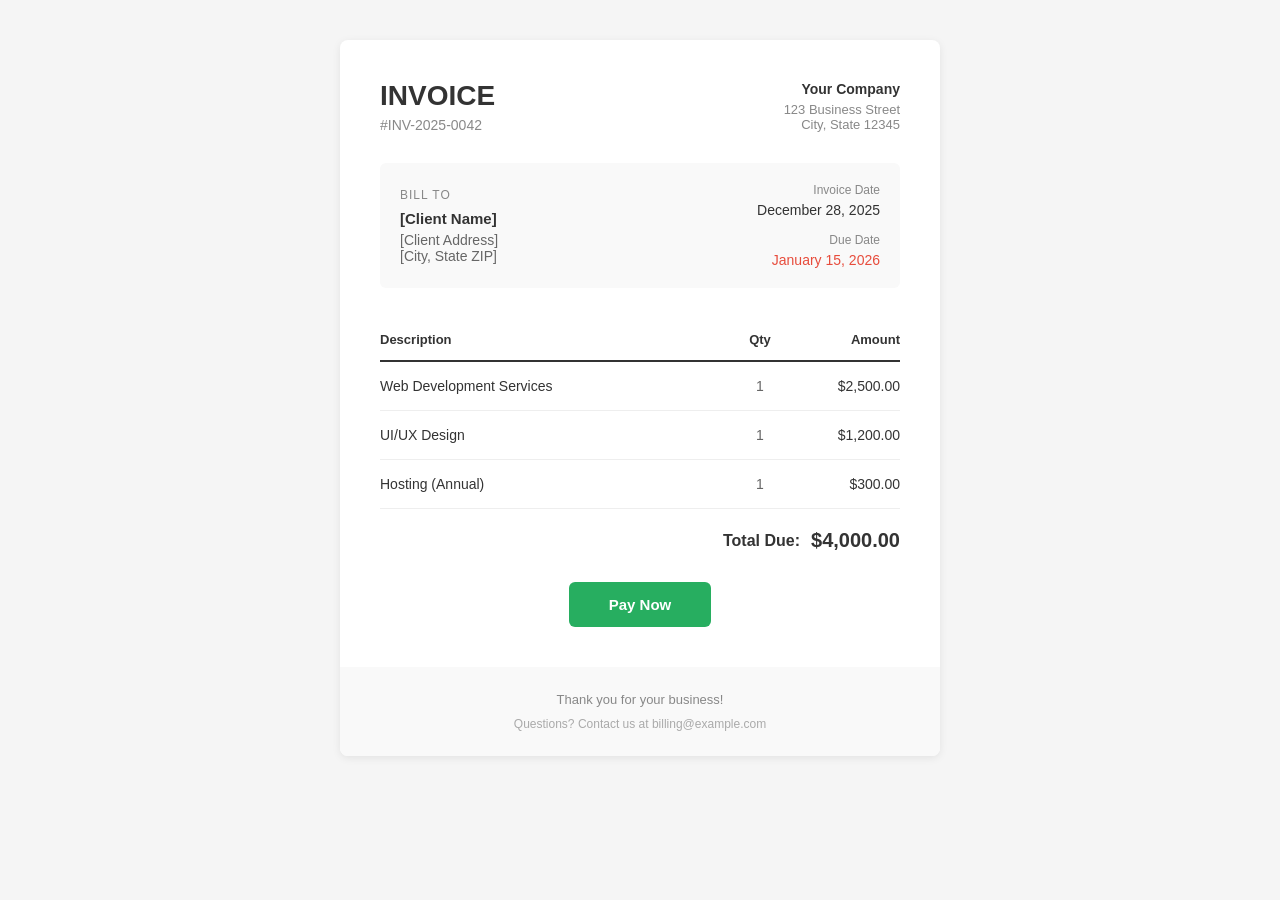
<file: EmailTemplates/invoice.html>
<!DOCTYPE html>
<html>
<head>
  <meta charset="utf-8">
  <meta name="viewport" content="width=device-width, initial-scale=1.0">
  <title>Invoice</title>
</head>
<body style="margin: 0; padding: 0; font-family: -apple-system, BlinkMacSystemFont, 'Segoe UI', Roboto, Helvetica, Arial, sans-serif; background-color: #f5f5f5;">
  <table role="presentation" width="100%" cellspacing="0" cellpadding="0" style="background-color: #f5f5f5;">
    <tr>
      <td align="center" style="padding: 40px 20px;">
        <table role="presentation" width="600" cellspacing="0" cellpadding="0" style="background-color: #ffffff; border-radius: 8px; box-shadow: 0 2px 8px rgba(0,0,0,0.08);">
          <!-- Header -->
          <tr>
            <td style="padding: 40px 40px 30px;">
              <table role="presentation" width="100%" cellspacing="0" cellpadding="0">
                <tr>
                  <td>
                    <h1 style="color: #333333; font-size: 28px; font-weight: 700; margin: 0;">INVOICE</h1>
                    <p style="color: #888888; font-size: 14px; margin: 5px 0 0;">#INV-2025-0042</p>
                  </td>
                  <td align="right">
                    <p style="color: #333333; font-size: 14px; margin: 0; font-weight: 600;">Your Company</p>
                    <p style="color: #888888; font-size: 13px; margin: 5px 0 0;">123 Business Street<br>City, State 12345</p>
                  </td>
                </tr>
              </table>
            </td>
          </tr>
          <!-- Bill To -->
          <tr>
            <td style="padding: 0 40px 30px;">
              <table role="presentation" width="100%" cellspacing="0" cellpadding="0" style="background-color: #f9f9f9; border-radius: 6px;">
                <tr>
                  <td style="padding: 20px;">
                    <p style="color: #888888; font-size: 12px; text-transform: uppercase; letter-spacing: 1px; margin: 0 0 8px;">Bill To</p>
                    <p style="color: #333333; font-size: 15px; font-weight: 600; margin: 0;">[Client Name]</p>
                    <p style="color: #666666; font-size: 14px; margin: 5px 0 0;">[Client Address]<br>[City, State ZIP]</p>
                  </td>
                  <td style="padding: 20px;" align="right">
                    <p style="color: #888888; font-size: 12px; margin: 0;">Invoice Date</p>
                    <p style="color: #333333; font-size: 14px; font-weight: 500; margin: 5px 0 15px;">December 28, 2025</p>
                    <p style="color: #888888; font-size: 12px; margin: 0;">Due Date</p>
                    <p style="color: #e74c3c; font-size: 14px; font-weight: 500; margin: 5px 0 0;">January 15, 2026</p>
                  </td>
                </tr>
              </table>
            </td>
          </tr>
          <!-- Items Table -->
          <tr>
            <td style="padding: 0 40px 30px;">
              <table role="presentation" width="100%" cellspacing="0" cellpadding="0">
                <!-- Header Row -->
                <tr>
                  <td style="padding: 12px 0; border-bottom: 2px solid #333333;">
                    <span style="color: #333333; font-size: 13px; font-weight: 600;">Description</span>
                  </td>
                  <td align="center" style="padding: 12px 0; border-bottom: 2px solid #333333; width: 80px;">
                    <span style="color: #333333; font-size: 13px; font-weight: 600;">Qty</span>
                  </td>
                  <td align="right" style="padding: 12px 0; border-bottom: 2px solid #333333; width: 100px;">
                    <span style="color: #333333; font-size: 13px; font-weight: 600;">Amount</span>
                  </td>
                </tr>
                <!-- Item 1 -->
                <tr>
                  <td style="padding: 15px 0; border-bottom: 1px solid #eeeeee;">
                    <span style="color: #333333; font-size: 14px;">Web Development Services</span>
                  </td>
                  <td align="center" style="padding: 15px 0; border-bottom: 1px solid #eeeeee;">
                    <span style="color: #666666; font-size: 14px;">1</span>
                  </td>
                  <td align="right" style="padding: 15px 0; border-bottom: 1px solid #eeeeee;">
                    <span style="color: #333333; font-size: 14px;">$2,500.00</span>
                  </td>
                </tr>
                <!-- Item 2 -->
                <tr>
                  <td style="padding: 15px 0; border-bottom: 1px solid #eeeeee;">
                    <span style="color: #333333; font-size: 14px;">UI/UX Design</span>
                  </td>
                  <td align="center" style="padding: 15px 0; border-bottom: 1px solid #eeeeee;">
                    <span style="color: #666666; font-size: 14px;">1</span>
                  </td>
                  <td align="right" style="padding: 15px 0; border-bottom: 1px solid #eeeeee;">
                    <span style="color: #333333; font-size: 14px;">$1,200.00</span>
                  </td>
                </tr>
                <!-- Item 3 -->
                <tr>
                  <td style="padding: 15px 0; border-bottom: 1px solid #eeeeee;">
                    <span style="color: #333333; font-size: 14px;">Hosting (Annual)</span>
                  </td>
                  <td align="center" style="padding: 15px 0; border-bottom: 1px solid #eeeeee;">
                    <span style="color: #666666; font-size: 14px;">1</span>
                  </td>
                  <td align="right" style="padding: 15px 0; border-bottom: 1px solid #eeeeee;">
                    <span style="color: #333333; font-size: 14px;">$300.00</span>
                  </td>
                </tr>
                <!-- Total -->
                <tr>
                  <td colspan="2" style="padding: 20px 0 0;" align="right">
                    <span style="color: #333333; font-size: 16px; font-weight: 600;">Total Due:</span>
                  </td>
                  <td align="right" style="padding: 20px 0 0;">
                    <span style="color: #333333; font-size: 20px; font-weight: 700;">$4,000.00</span>
                  </td>
                </tr>
              </table>
            </td>
          </tr>
          <!-- Payment Button -->
          <tr>
            <td style="padding: 0 40px 40px; text-align: center;">
              <a href="#" style="display: inline-block; background-color: #27ae60; color: #ffffff; padding: 14px 40px; text-decoration: none; font-size: 15px; font-weight: 600; border-radius: 6px;">Pay Now</a>
            </td>
          </tr>
          <!-- Footer -->
          <tr>
            <td style="padding: 25px 40px; background-color: #f9f9f9; border-radius: 0 0 8px 8px; text-align: center;">
              <p style="color: #888888; font-size: 13px; margin: 0;">Thank you for your business!</p>
              <p style="color: #aaaaaa; font-size: 12px; margin: 10px 0 0;">Questions? Contact us at billing@example.com</p>
            </td>
          </tr>
        </table>
      </td>
    </tr>
  </table>
</body>
</html>
</file>
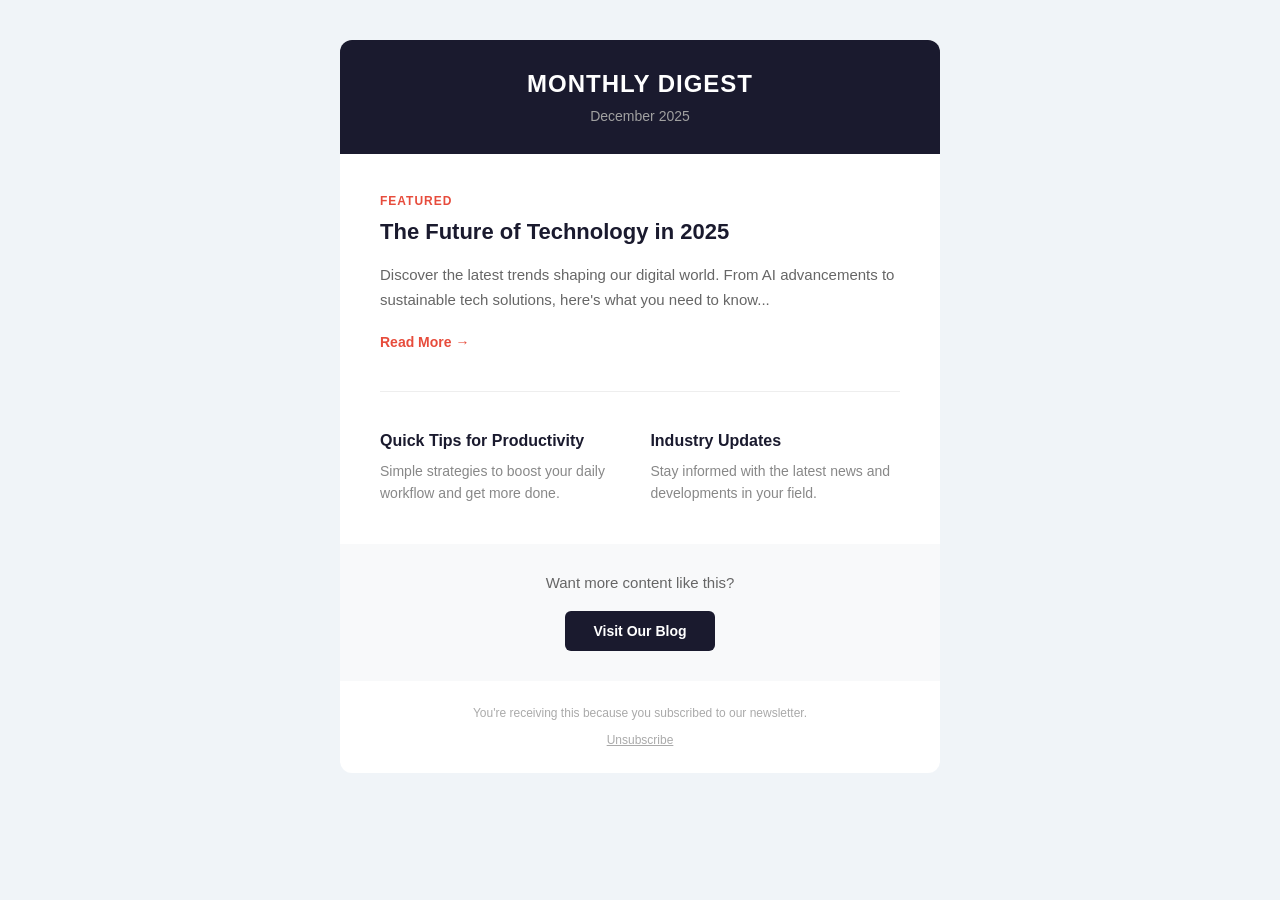
<file: EmailTemplates/newsletter.html>
<!DOCTYPE html>
<html>
<head>
  <meta charset="utf-8">
  <meta name="viewport" content="width=device-width, initial-scale=1.0">
  <title>Newsletter</title>
</head>
<body style="margin: 0; padding: 0; font-family: -apple-system, BlinkMacSystemFont, 'Segoe UI', Roboto, Helvetica, Arial, sans-serif; background-color: #f0f4f8;">
  <table role="presentation" width="100%" cellspacing="0" cellpadding="0" style="background-color: #f0f4f8;">
    <tr>
      <td align="center" style="padding: 40px 20px;">
        <table role="presentation" width="600" cellspacing="0" cellpadding="0" style="background-color: #ffffff; border-radius: 12px; overflow: hidden;">
          <!-- Header -->
          <tr>
            <td style="background-color: #1a1a2e; padding: 30px 40px; text-align: center;">
              <h1 style="color: #ffffff; margin: 0; font-size: 24px; font-weight: 700; letter-spacing: 1px;">MONTHLY DIGEST</h1>
              <p style="color: #a0a0a0; margin: 10px 0 0; font-size: 14px;">December 2025</p>
            </td>
          </tr>
          <!-- Featured Article -->
          <tr>
            <td style="padding: 40px;">
              <p style="color: #e74c3c; font-size: 12px; font-weight: 600; text-transform: uppercase; letter-spacing: 1px; margin: 0 0 10px;">Featured</p>
              <h2 style="color: #1a1a2e; font-size: 22px; margin: 0 0 15px; line-height: 1.3;">The Future of Technology in 2025</h2>
              <p style="color: #666666; font-size: 15px; line-height: 1.7; margin: 0 0 20px;">Discover the latest trends shaping our digital world. From AI advancements to sustainable tech solutions, here's what you need to know...</p>
              <a href="#" style="color: #e74c3c; font-size: 14px; font-weight: 600; text-decoration: none;">Read More &rarr;</a>
            </td>
          </tr>
          <!-- Divider -->
          <tr>
            <td style="padding: 0 40px;">
              <hr style="border: none; border-top: 1px solid #eeeeee; margin: 0;">
            </td>
          </tr>
          <!-- Article Grid -->
          <tr>
            <td style="padding: 40px;">
              <table role="presentation" width="100%" cellspacing="0" cellpadding="0">
                <tr>
                  <td width="48%" valign="top">
                    <h3 style="color: #1a1a2e; font-size: 16px; margin: 0 0 10px;">Quick Tips for Productivity</h3>
                    <p style="color: #888888; font-size: 14px; line-height: 1.6; margin: 0;">Simple strategies to boost your daily workflow and get more done.</p>
                  </td>
                  <td width="4%"></td>
                  <td width="48%" valign="top">
                    <h3 style="color: #1a1a2e; font-size: 16px; margin: 0 0 10px;">Industry Updates</h3>
                    <p style="color: #888888; font-size: 14px; line-height: 1.6; margin: 0;">Stay informed with the latest news and developments in your field.</p>
                  </td>
                </tr>
              </table>
            </td>
          </tr>
          <!-- CTA Section -->
          <tr>
            <td style="background-color: #f8f9fa; padding: 30px 40px; text-align: center;">
              <p style="color: #666666; font-size: 15px; margin: 0 0 20px;">Want more content like this?</p>
              <a href="#" style="display: inline-block; background-color: #1a1a2e; color: #ffffff; padding: 12px 28px; text-decoration: none; font-size: 14px; font-weight: 600; border-radius: 6px;">Visit Our Blog</a>
            </td>
          </tr>
          <!-- Footer -->
          <tr>
            <td style="padding: 25px 40px; text-align: center;">
              <p style="color: #aaaaaa; font-size: 12px; margin: 0 0 10px;">You're receiving this because you subscribed to our newsletter.</p>
              <a href="#" style="color: #aaaaaa; font-size: 12px;">Unsubscribe</a>
            </td>
          </tr>
        </table>
      </td>
    </tr>
  </table>
</body>
</html>
</file>
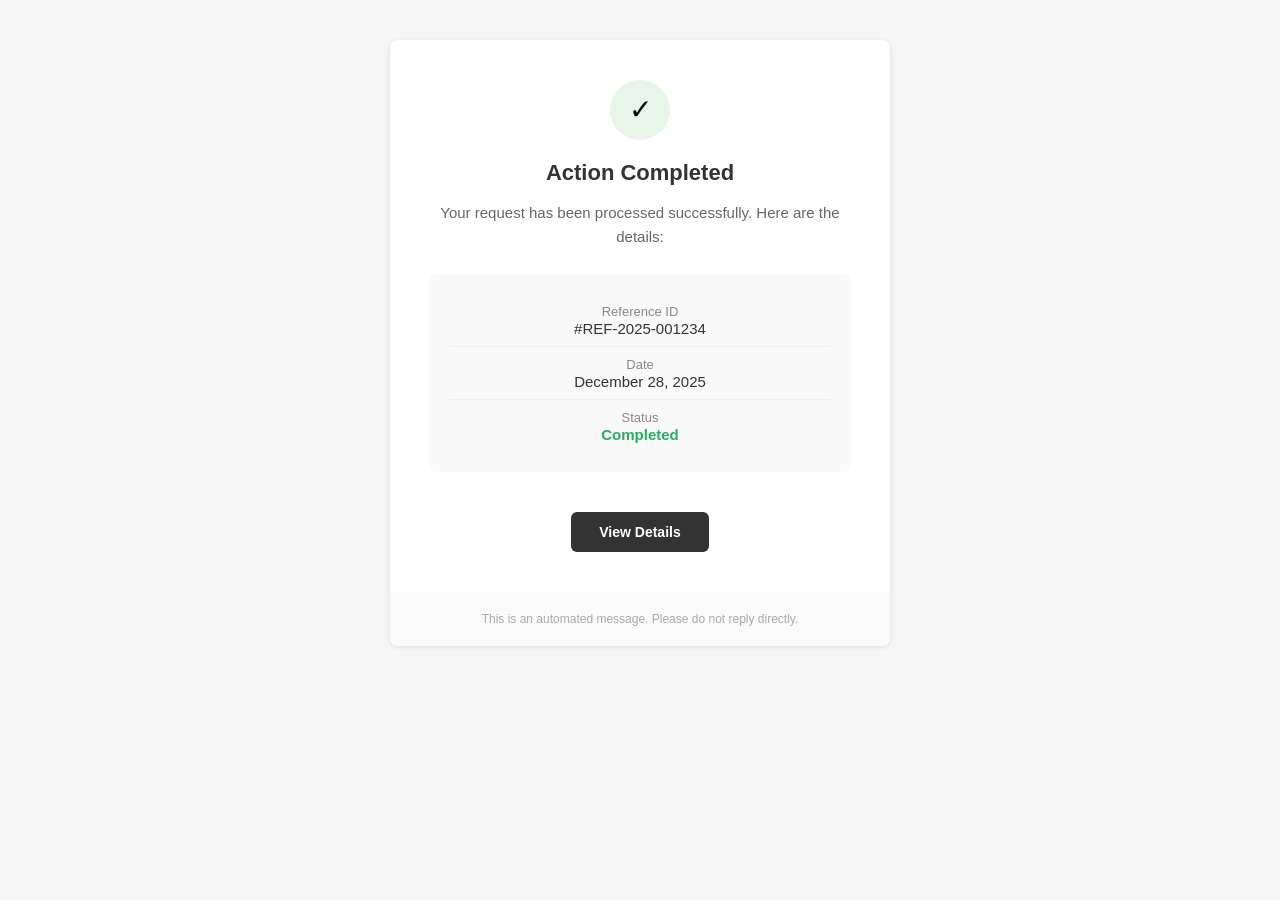
<file: EmailTemplates/notification.html>
<!DOCTYPE html>
<html>
<head>
  <meta charset="utf-8">
  <meta name="viewport" content="width=device-width, initial-scale=1.0">
  <title>Notification</title>
</head>
<body style="margin: 0; padding: 0; font-family: -apple-system, BlinkMacSystemFont, 'Segoe UI', Roboto, Helvetica, Arial, sans-serif; background-color: #f5f5f5;">
  <table role="presentation" width="100%" cellspacing="0" cellpadding="0" style="background-color: #f5f5f5;">
    <tr>
      <td align="center" style="padding: 40px 20px;">
        <table role="presentation" width="500" cellspacing="0" cellpadding="0" style="background-color: #ffffff; border-radius: 8px; box-shadow: 0 1px 4px rgba(0,0,0,0.1);">
          <!-- Icon -->
          <tr>
            <td style="padding: 40px 40px 20px; text-align: center;">
              <div style="width: 60px; height: 60px; background-color: #e8f5e9; border-radius: 50%; margin: 0 auto; line-height: 60px;">
                <span style="font-size: 28px;">&#10003;</span>
              </div>
            </td>
          </tr>
          <!-- Content -->
          <tr>
            <td style="padding: 0 40px 40px; text-align: center;">
              <h1 style="color: #333333; font-size: 22px; font-weight: 600; margin: 0 0 15px;">Action Completed</h1>
              <p style="color: #666666; font-size: 15px; line-height: 1.6; margin: 0 0 25px;">Your request has been processed successfully. Here are the details:</p>
              <!-- Details Box -->
              <table role="presentation" width="100%" cellspacing="0" cellpadding="0" style="background-color: #f9f9f9; border-radius: 6px;">
                <tr>
                  <td style="padding: 20px;">
                    <table role="presentation" width="100%" cellspacing="0" cellpadding="0">
                      <tr>
                        <td style="padding: 8px 0; border-bottom: 1px solid #eeeeee;">
                          <span style="color: #888888; font-size: 13px;">Reference ID</span><br>
                          <span style="color: #333333; font-size: 15px; font-weight: 500;">#REF-2025-001234</span>
                        </td>
                      </tr>
                      <tr>
                        <td style="padding: 8px 0; border-bottom: 1px solid #eeeeee;">
                          <span style="color: #888888; font-size: 13px;">Date</span><br>
                          <span style="color: #333333; font-size: 15px; font-weight: 500;">December 28, 2025</span>
                        </td>
                      </tr>
                      <tr>
                        <td style="padding: 8px 0;">
                          <span style="color: #888888; font-size: 13px;">Status</span><br>
                          <span style="color: #27ae60; font-size: 15px; font-weight: 600;">Completed</span>
                        </td>
                      </tr>
                    </table>
                  </td>
                </tr>
              </table>
            </td>
          </tr>
          <!-- Button -->
          <tr>
            <td style="padding: 0 40px 40px; text-align: center;">
              <a href="#" style="display: inline-block; background-color: #333333; color: #ffffff; padding: 12px 28px; text-decoration: none; font-size: 14px; font-weight: 600; border-radius: 6px;">View Details</a>
            </td>
          </tr>
          <!-- Footer -->
          <tr>
            <td style="padding: 20px 40px; background-color: #fafafa; border-radius: 0 0 8px 8px; text-align: center;">
              <p style="color: #aaaaaa; font-size: 12px; margin: 0;">This is an automated message. Please do not reply directly.</p>
            </td>
          </tr>
        </table>
      </td>
    </tr>
  </table>
</body>
</html>
</file>
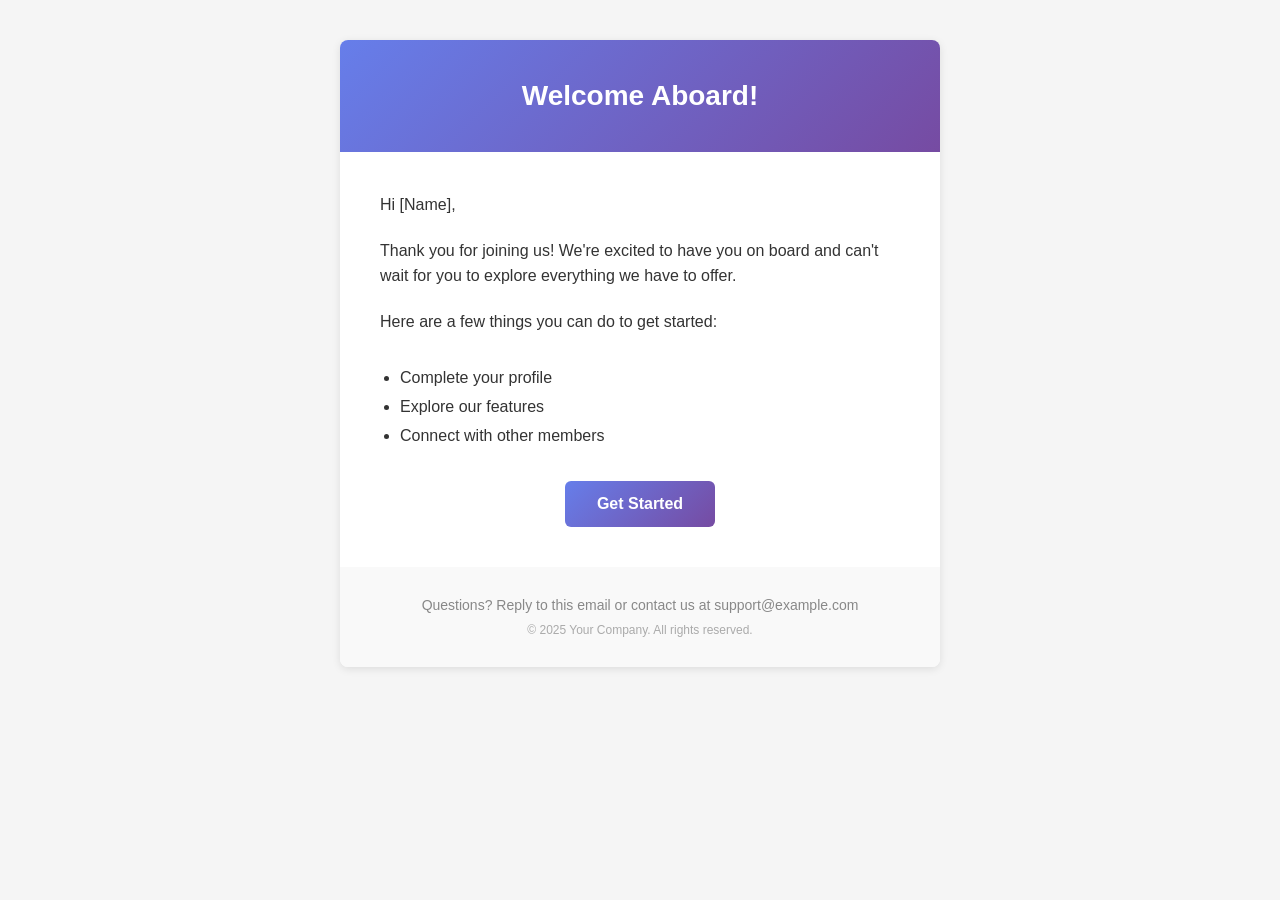
<file: EmailTemplates/welcome.html>
<!DOCTYPE html>
<html>
<head>
  <meta charset="utf-8">
  <meta name="viewport" content="width=device-width, initial-scale=1.0">
  <title>Welcome</title>
</head>
<body style="margin: 0; padding: 0; font-family: -apple-system, BlinkMacSystemFont, 'Segoe UI', Roboto, Helvetica, Arial, sans-serif; background-color: #f5f5f5;">
  <table role="presentation" width="100%" cellspacing="0" cellpadding="0" style="background-color: #f5f5f5;">
    <tr>
      <td align="center" style="padding: 40px 20px;">
        <table role="presentation" width="600" cellspacing="0" cellpadding="0" style="background-color: #ffffff; border-radius: 8px; box-shadow: 0 2px 8px rgba(0,0,0,0.1);">
          <!-- Header -->
          <tr>
            <td style="background: linear-gradient(135deg, #667eea 0%, #764ba2 100%); padding: 40px 40px; border-radius: 8px 8px 0 0; text-align: center;">
              <h1 style="color: #ffffff; margin: 0; font-size: 28px; font-weight: 600;">Welcome Aboard!</h1>
            </td>
          </tr>
          <!-- Body -->
          <tr>
            <td style="padding: 40px;">
              <p style="color: #333333; font-size: 16px; line-height: 1.6; margin: 0 0 20px;">Hi [Name],</p>
              <p style="color: #333333; font-size: 16px; line-height: 1.6; margin: 0 0 20px;">Thank you for joining us! We're excited to have you on board and can't wait for you to explore everything we have to offer.</p>
              <p style="color: #333333; font-size: 16px; line-height: 1.6; margin: 0 0 30px;">Here are a few things you can do to get started:</p>
              <ul style="color: #333333; font-size: 16px; line-height: 1.8; margin: 0 0 30px; padding-left: 20px;">
                <li>Complete your profile</li>
                <li>Explore our features</li>
                <li>Connect with other members</li>
              </ul>
              <!-- CTA Button -->
              <table role="presentation" cellspacing="0" cellpadding="0" style="margin: 0 auto;">
                <tr>
                  <td style="background: linear-gradient(135deg, #667eea 0%, #764ba2 100%); border-radius: 6px;">
                    <a href="#" style="display: inline-block; padding: 14px 32px; color: #ffffff; text-decoration: none; font-size: 16px; font-weight: 600;">Get Started</a>
                  </td>
                </tr>
              </table>
            </td>
          </tr>
          <!-- Footer -->
          <tr>
            <td style="padding: 30px 40px; background-color: #f9f9f9; border-radius: 0 0 8px 8px; text-align: center;">
              <p style="color: #888888; font-size: 14px; margin: 0 0 10px;">Questions? Reply to this email or contact us at support@example.com</p>
              <p style="color: #aaaaaa; font-size: 12px; margin: 0;">&copy; 2025 Your Company. All rights reserved.</p>
            </td>
          </tr>
        </table>
      </td>
    </tr>
  </table>
</body>
</html>
</file>
